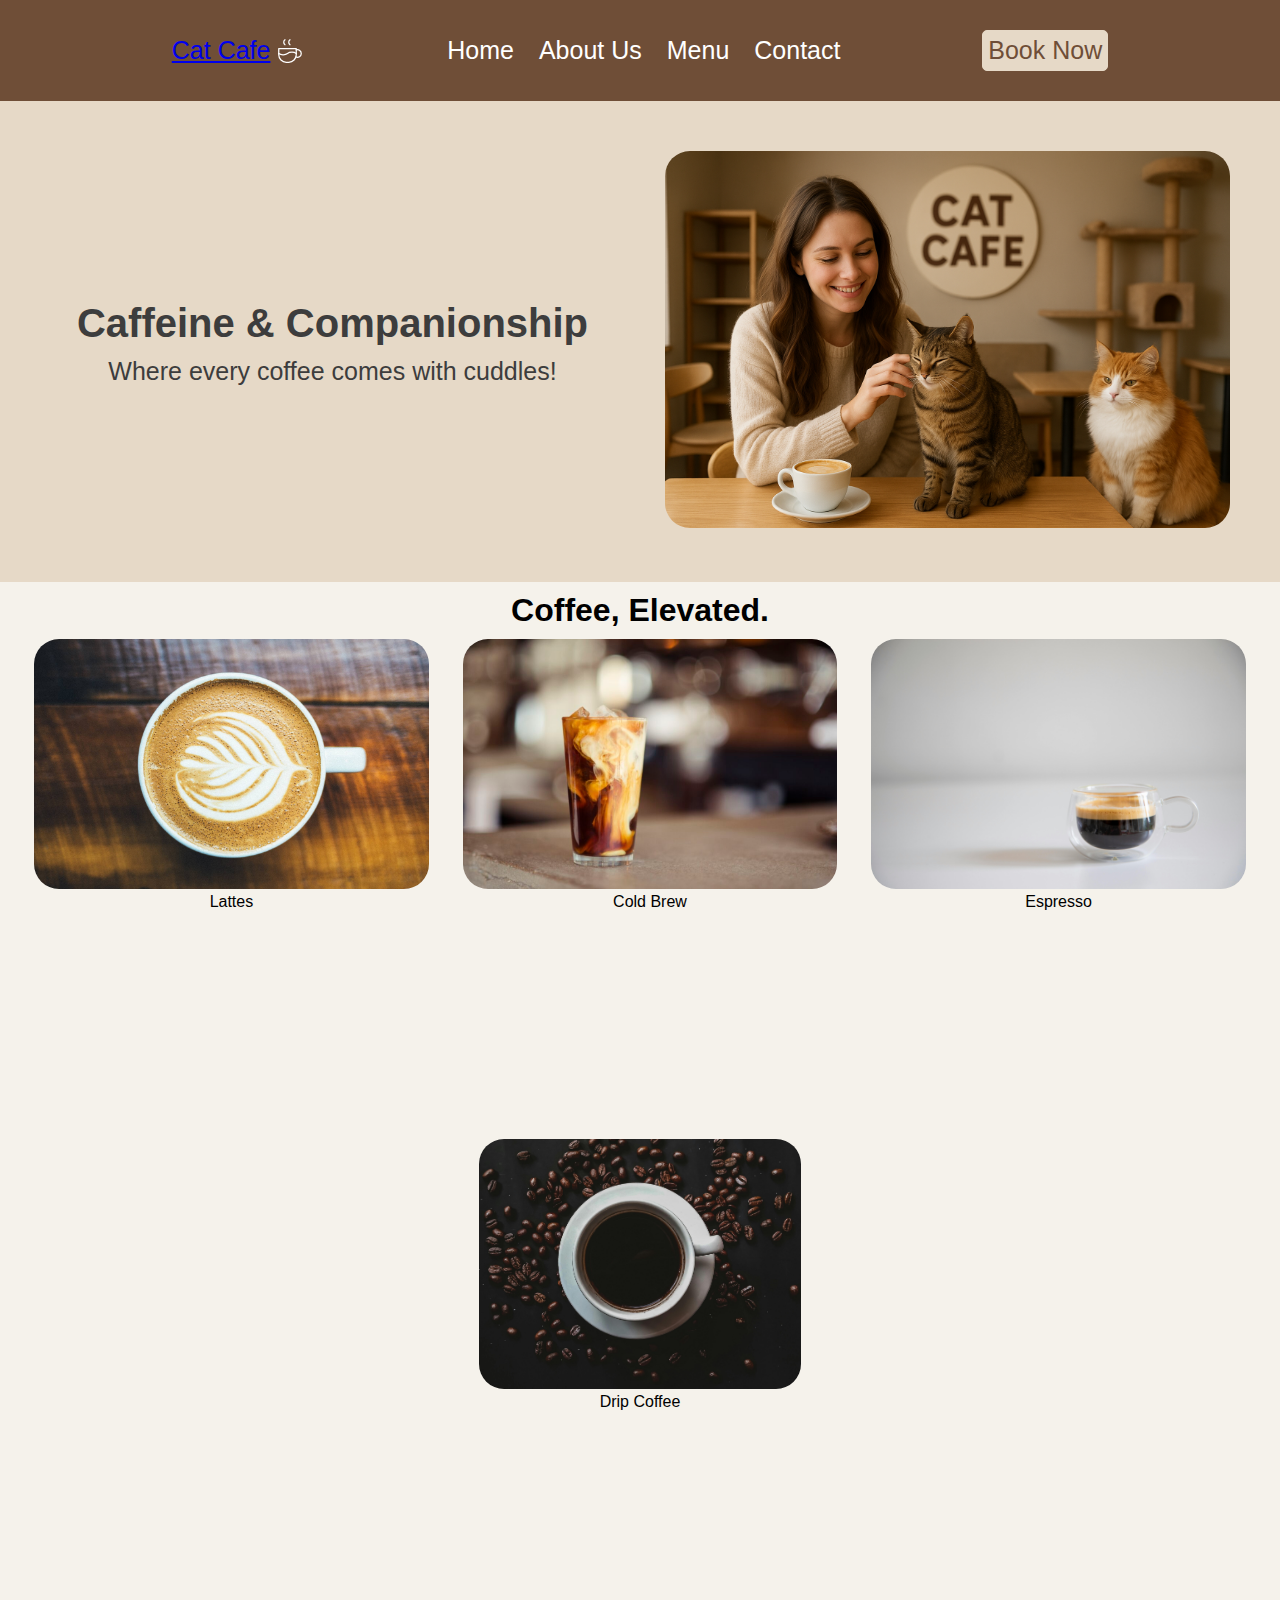
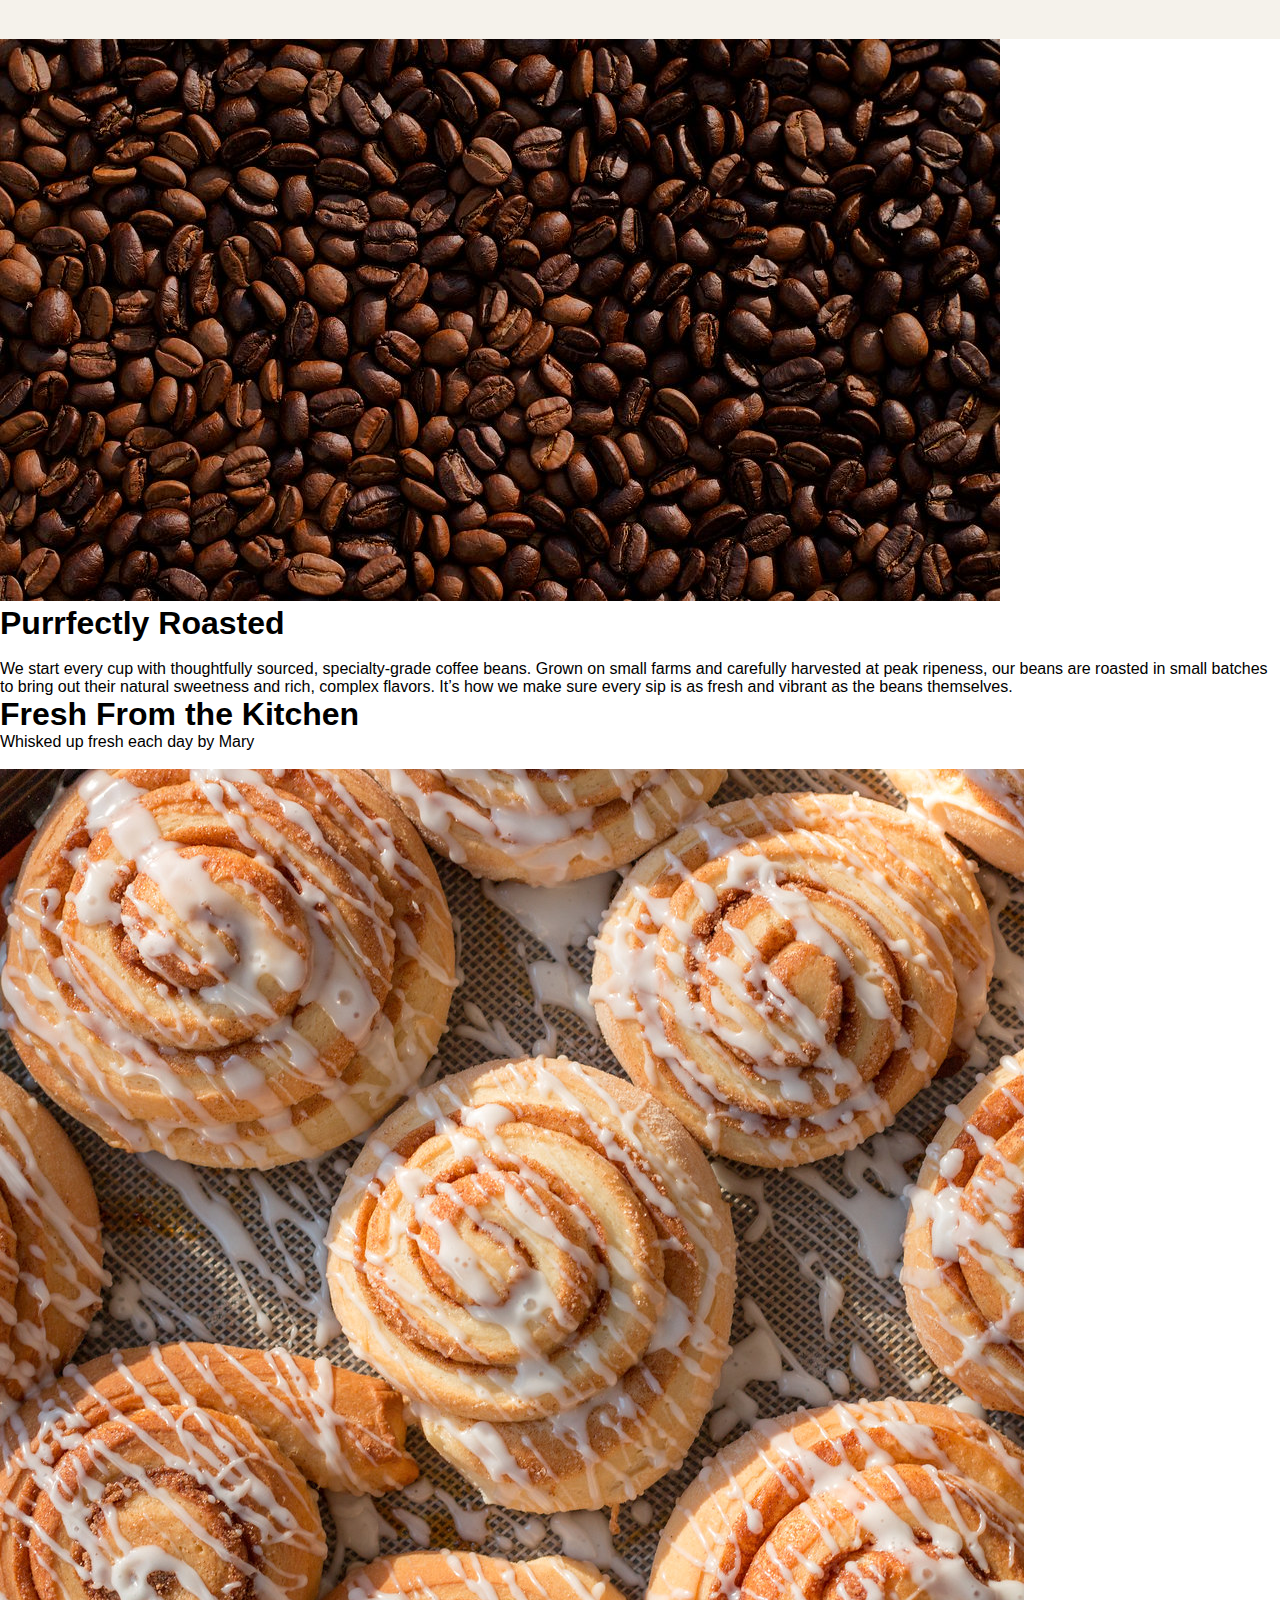
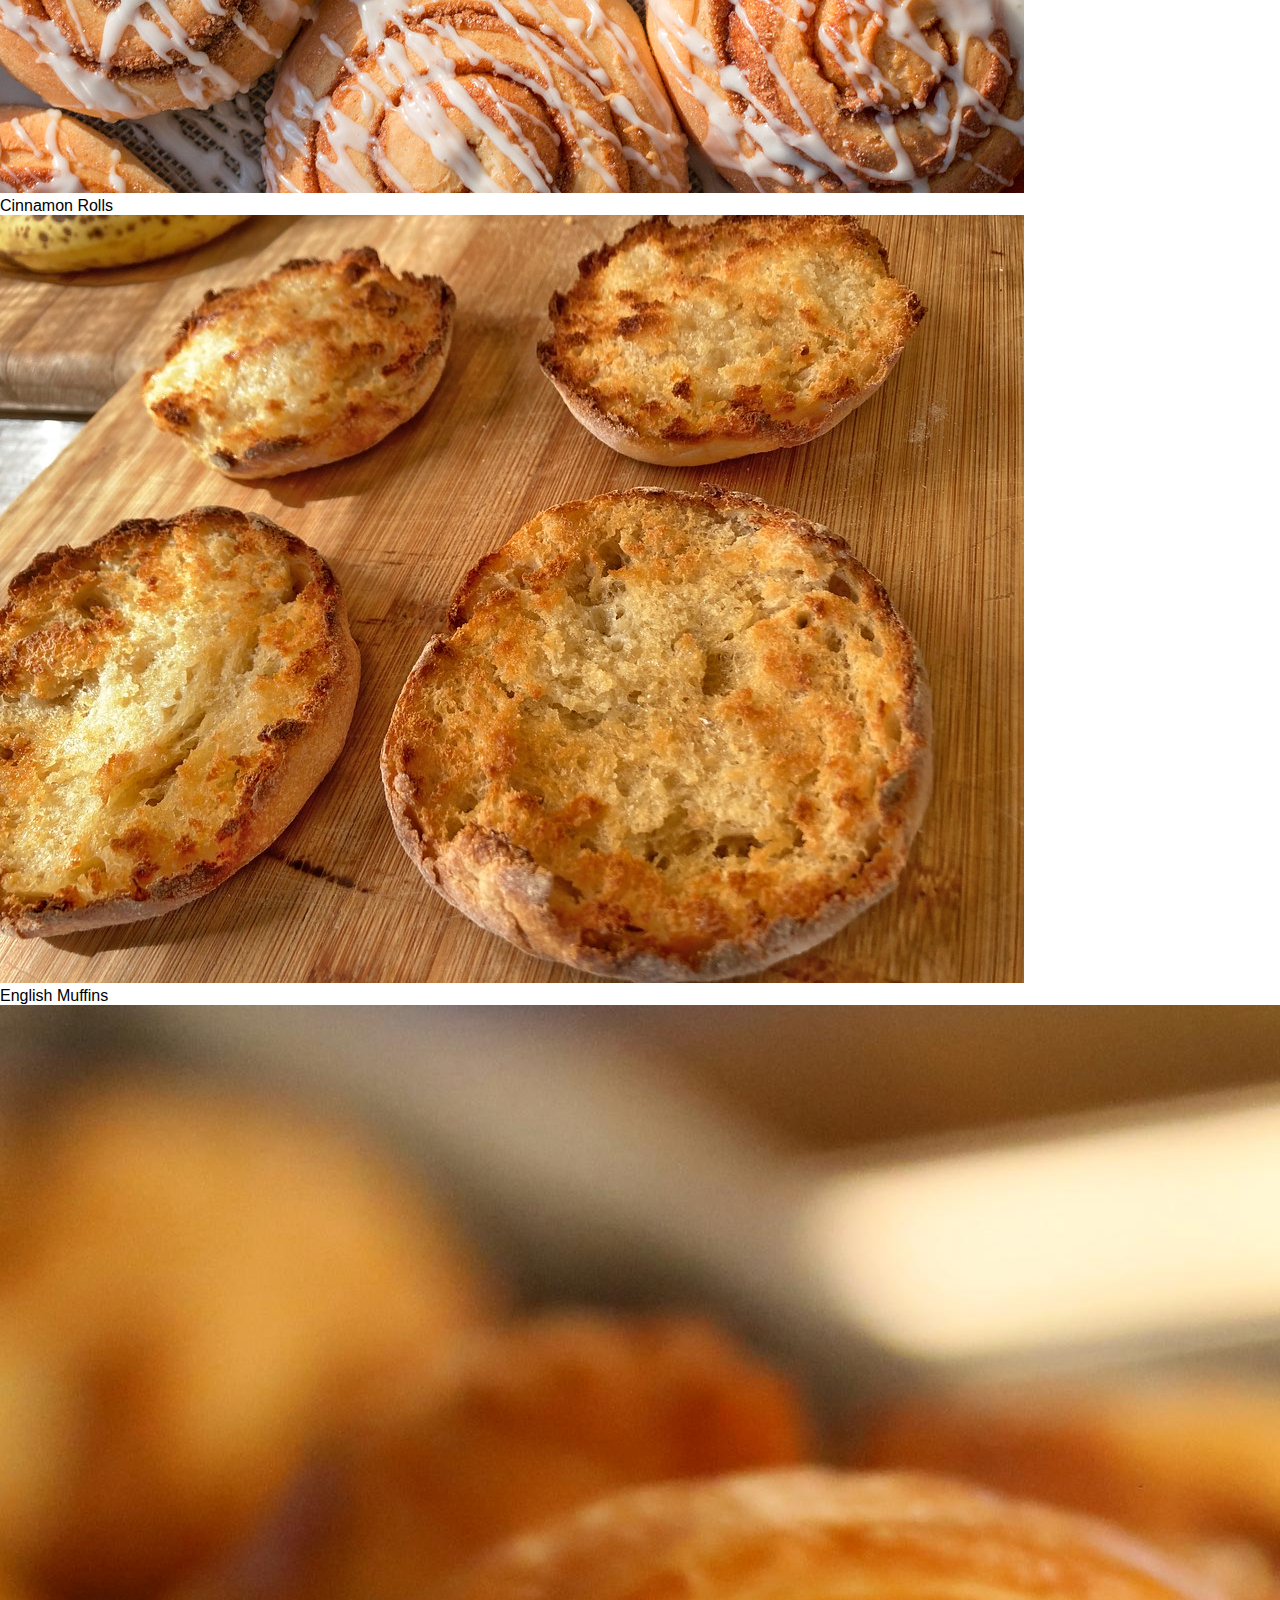
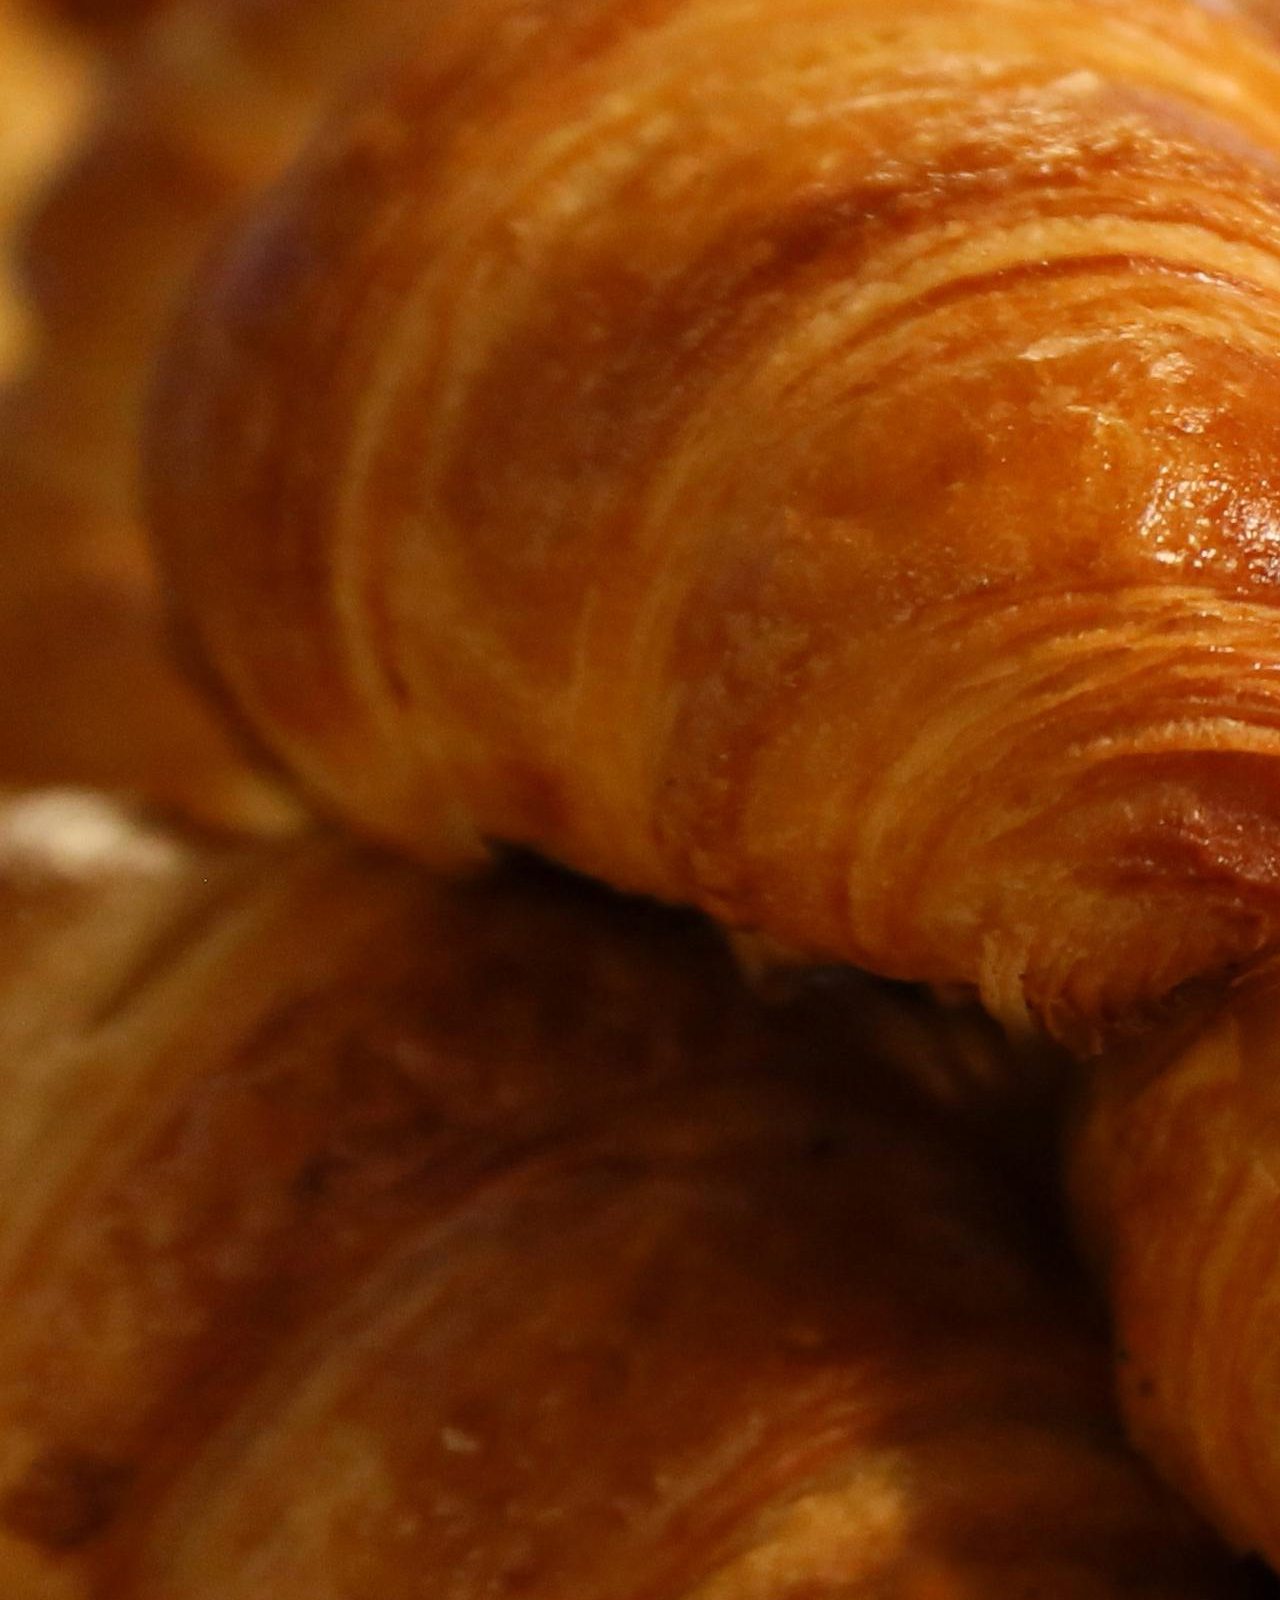
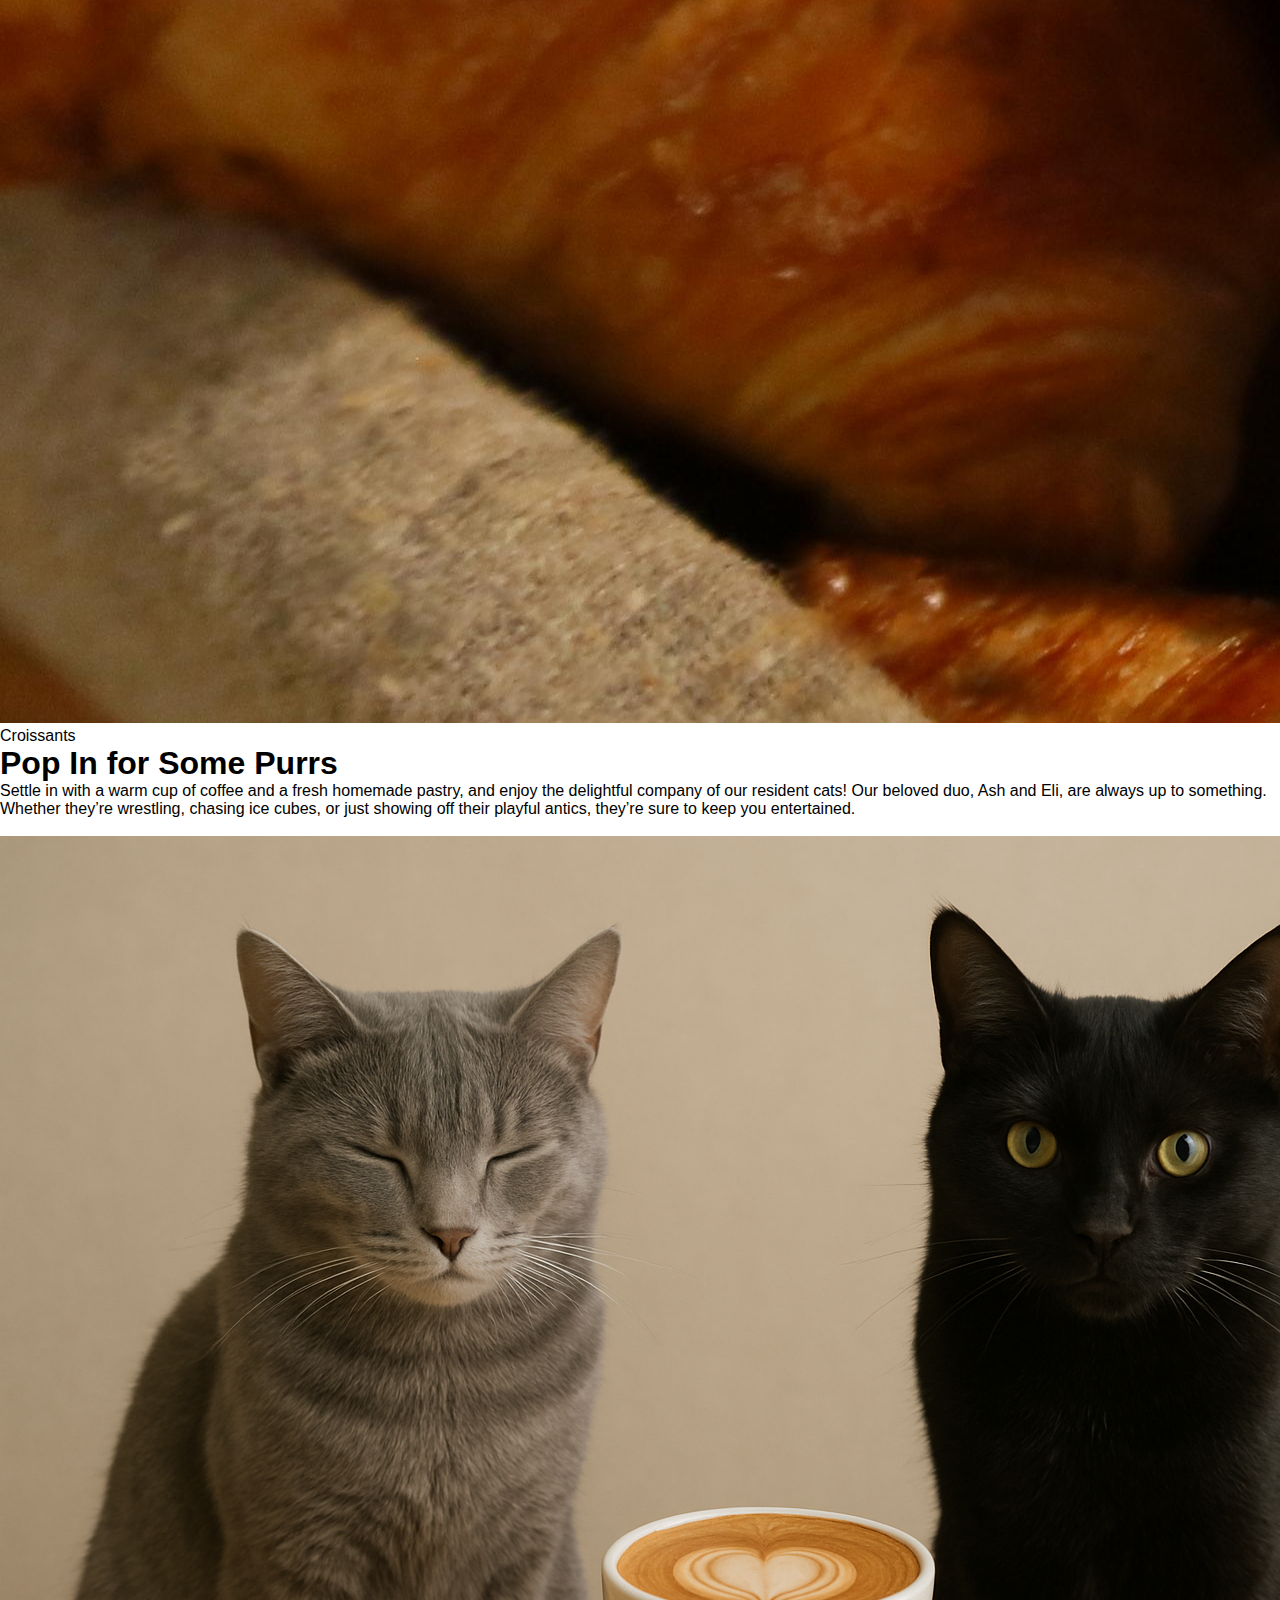
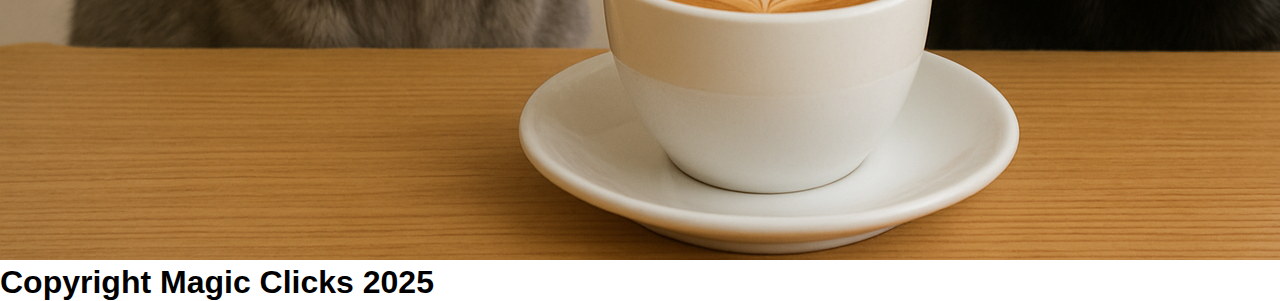
<file: index.html>
<!DOCTYPE html>
<html lang="en">
<head>
    <meta charset="UTF-8">
    <meta name="viewport" content="width=device-width, initial-scale=1.0">
    <title>Cat Cafe</title>
    <link rel="stylesheet" href="Style Sheets/navigation.css">
    <link rel="stylesheet" href="Style Sheets/home.css">
</head>
<body>
    <div class="header">
        <div class="title">
            <p><a href="./index.html">Cat Cafe</a></p>
         <svg
            xmlns="http://www.w3.org/2000/svg"
            width="30"
            height="30"
            viewBox="0 0 24 24"
            fill="none"
            stroke="#FFFFFF"
            stroke-width="1"
            stroke-linecap="round"
            stroke-linejoin="round"
            >
            <path d="M3 14c.83 .642 2.077 1.017 3.5 1c1.423 .017 2.67 -.358 3.5 -1c.83 -.642 2.077 -1.017 3.5 -1c1.423 -.017 2.67 .358 3.5 1" />
            <path d="M8 3a2.4 2.4 0 0 0 -1 2a2.4 2.4 0 0 0 1 2" />
            <path d="M12 3a2.4 2.4 0 0 0 -1 2a2.4 2.4 0 0 0 1 2" />
            <path d="M3 10h14v5a6 6 0 0 1 -6 6h-2a6 6 0 0 1 -6 -6v-5z" />
            <path d="M16.746 16.726a3 3 0 1 0 .252 -5.555" />
            </svg></div>
        <div class="navigation">
            <p><a href="./index.html">Home</a></p>
            <p><a href="./Pages/about.html">About Us</a></p>
            <p><a href="./Pages/menu.html">Menu</a></p>
            <!-- <p><a href="./Pages/shop.html">Shop</a></p> Hiding the shop tab for now-->
            <p><a href="./Pages/contact.html">Contact</a></p>
        </div>
        <div class="bookatable"><button id="bookNow" class="buttons">Book Now</button></div>   
    </div>
    <div class="hero">
        <div class="left">
            <h1>Caffeine & Companionship</h1>
            <p>Where every coffee comes with cuddles!</p>


        </div>
        <div class="right">
            <img src="./Photos/Cat Cafe.png">
        </div>
    </div>
    <div class="main-title">
        <h1>Coffee, Elevated.</h1>
        </div>
        <div class="main">
            
            <div class="photo-one">
                <img src ="./Photos/Coffee.jpg">
                <p>Lattes</p>
            </div>
            <div class="photo-two">
                <img src ="./Photos/Cold Brew.jpg">
                <p>Cold Brew</p>
            </div>
            <div class="photo-three">
                <img src ="./Photos/Espresso.jpeg">
                <p>Espresso</p>
            </div>
            <div class="photo-four">
                <img src ="./Photos/Drip Coffee.jpg">
                <p>Drip Coffee</p>
        </div>
    </div>
    <div class="beans">
        <div class="beans-left">
            <img src="./Photos/Coffee Beans 2.jpg">
        </div>
        <div class="beans-right">
            <h1>Purrfectly Roasted</h1>
            <br>
            <p>We start every cup with thoughtfully sourced, specialty-grade coffee beans. Grown on small farms and carefully harvested at peak ripeness, our beans are roasted in small batches to bring out their natural sweetness and rich, complex flavors. It’s how we make sure every sip is as fresh and vibrant as the beans themselves.</p>
        </div>
    </div>
    <div class="food-box">
        <h1>Fresh From the Kitchen</h1>
        <p>Whisked up fresh each day by Mary</p>
        <br>
            <div class="food">
                <div class="food-one">
                    <img src="./Photos/Cinnamon Rolls.jpg"> 
                    <p>Cinnamon Rolls</p>
                </div>
                <div class="food-two">
                    <img src ="Photos/English Muffins.jpg">
                    <p>English Muffins</p>
                </div>
                <divm class="food-three">
                    <img src="./Photos/Croissants.jpg">
                    <p>Croissants</p>
                </div>
            </div>
    </div>
    <div class="atmosphere-box">
        <h1>Pop In for Some Purrs</h1>
            <div class="atmosphere">
                <div>
                    <p>Settle in with a warm cup of coffee and a fresh homemade pastry, and enjoy the delightful company of our resident cats! Our beloved duo, Ash and Eli, are always up to something. Whether they’re wrestling, chasing ice cubes, or just showing off their playful antics, they’re sure to keep you entertained.</p>
                    <br>
                    <img src="./Photos/Cats and Coffe.png">
                </div>
            </div>
    </div>

    <div class="footer">
        <div><h1>Copyright Magic Clicks 2025</h1></div>
    </div>
    <script src="./Scripts/index.js"></script>
</body>
</html>
</file>
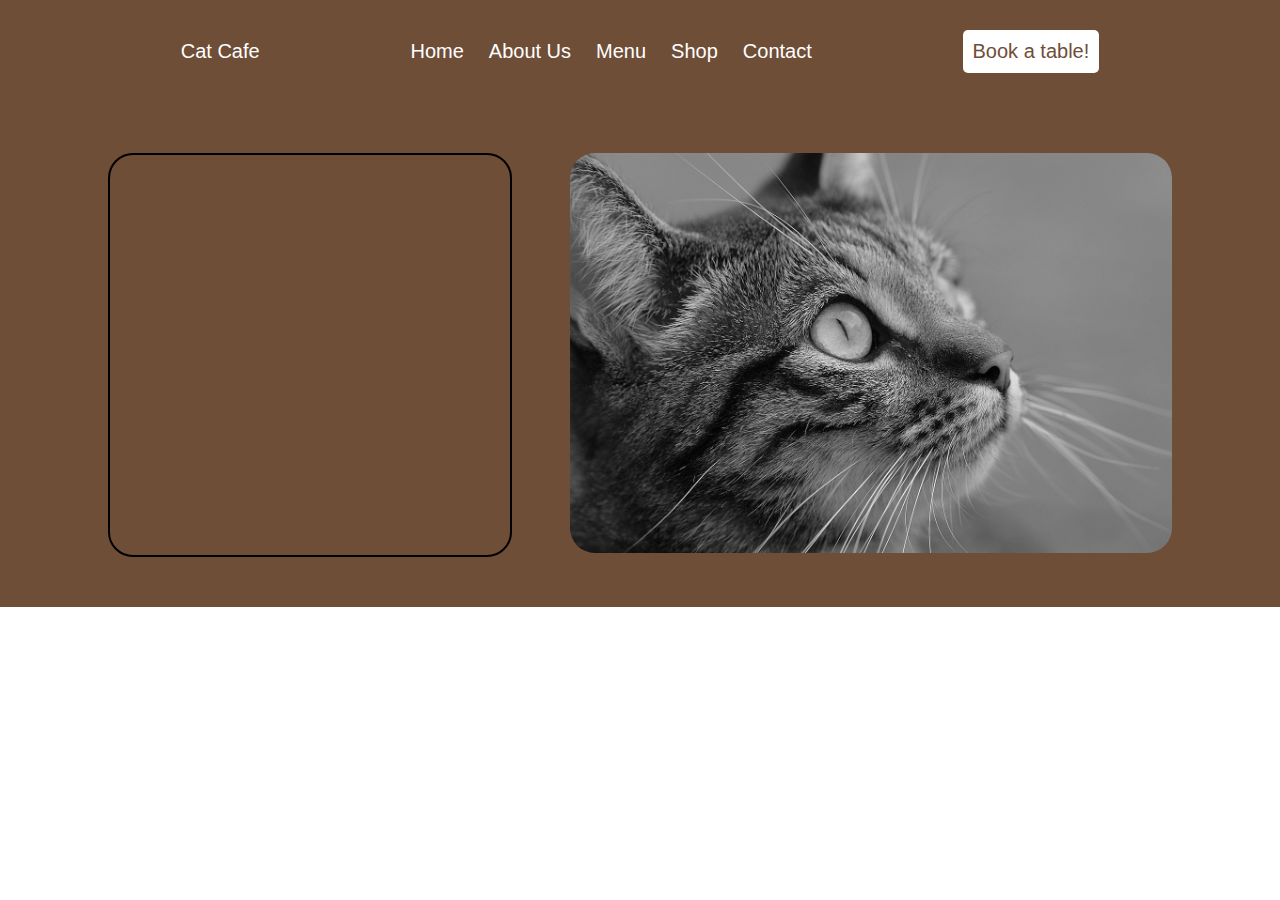
<file: Cat Cafe/index.html>
<!DOCTYPE html>
<html lang="en">
<head>
    <meta charset="UTF-8">
    <meta name="viewport" content="width=device-width, initial-scale=1.0">
    <title>Cat Cafe</title>
    <link rel="stylesheet" href="style.css">
</head>
<body>
    <div class="header">
        <div class="title"><p>Cat Cafe</p></div>
        <div class="navigation">
            <p><a href="" target="_blank">Home</a></p>
            <p><a href="" target="_blank">About Us</a></p>
            <p><a href="" target="_blank">Menu</a></p>
            <p><a href="" target="_blank">Shop</a></p>
            <p><a href="" target="_blank">Contact</a></p>
        </div>
        <div class="bookatable"><p>Book a table!</p></div>   
    </div>
    <div class="hero">
        <div class="left">
            
        </div>
        <div class="right">
            <img src="../Photos/cat-65781_1280.jpg">
        </div>

    </div>
</body>
</html>
</file>
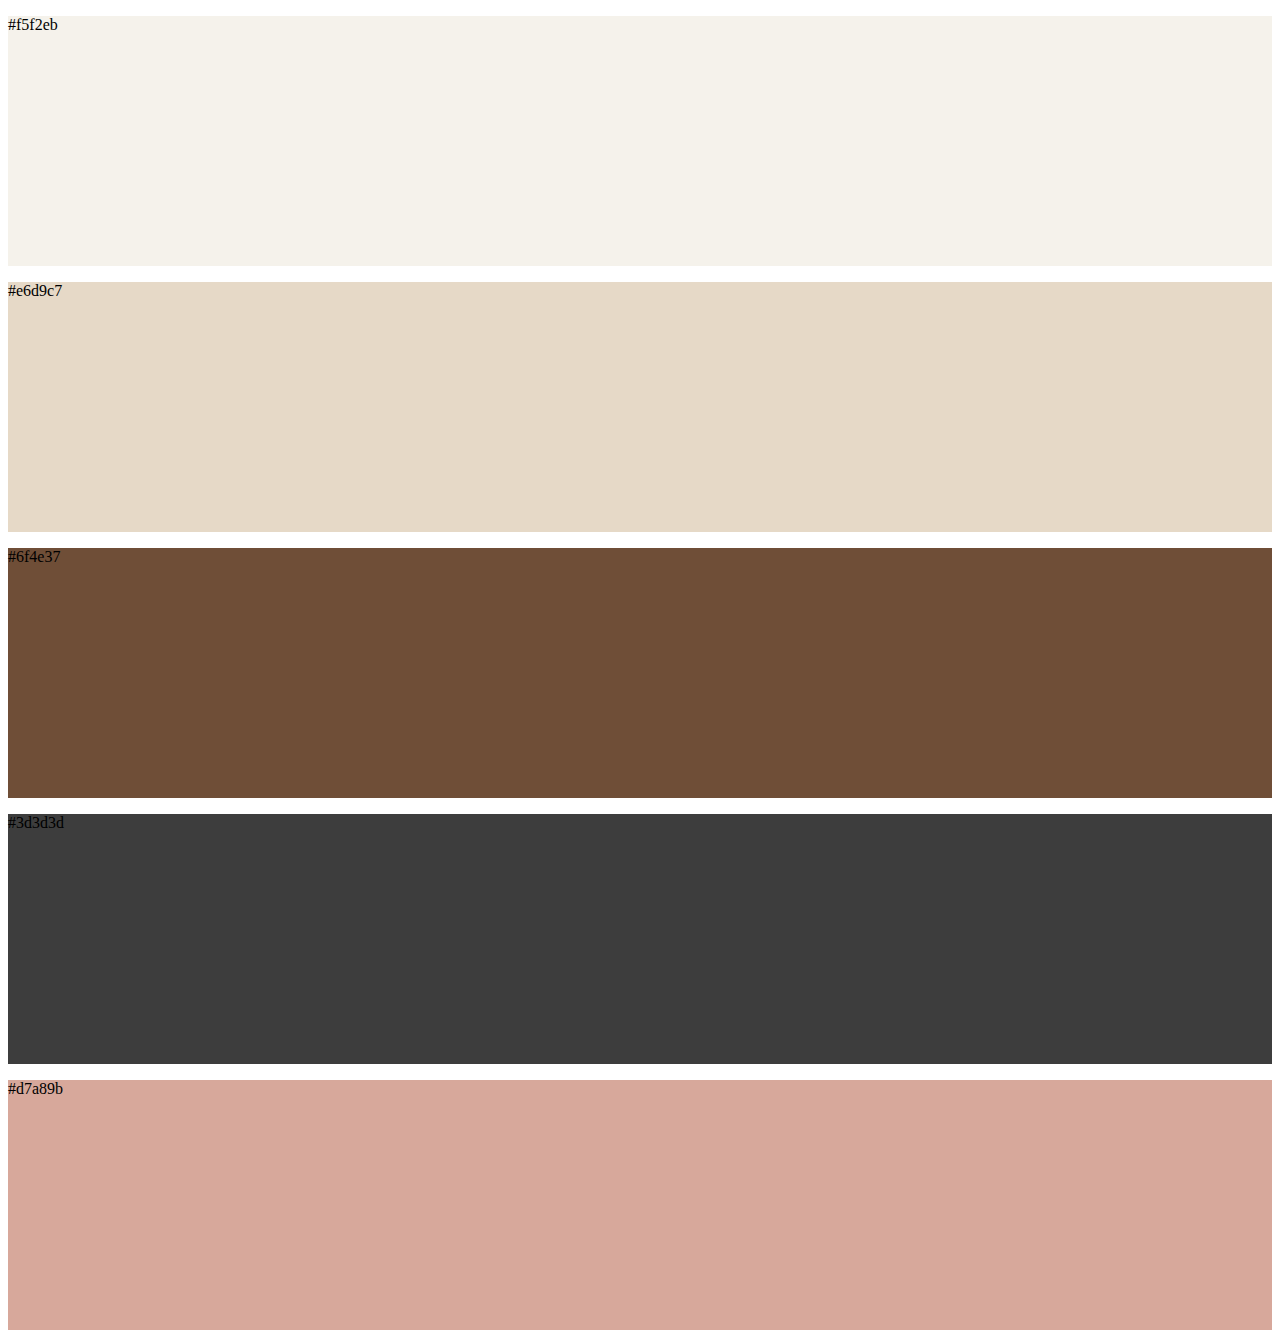
<file: Style Sheets/colors.html>
<!DOCTYPE html>
<html lang="en">
<head>
    <meta charset="UTF-8">
    <meta name="viewport" content="width=device-width, initial-scale=1.0">
    <title>Colors</title>
</head>
<body>
    <div class="first"><style>
        .first {
            height: 250px;
            width: cover;
            background-color: #f5f2eb;
        }
    </style>
    <p>#f5f2eb</p>
    </div>
    <div class="second"><style>
        .second {
            height: 250px;
            width: cover;
            background-color: #e6d9c7;
        }
    </style>
    <p>#e6d9c7</p>
    </div>
    <div class="third"><style>
        .third {
            height: 250px;
            width: cover;
            background-color: #6f4e37;
        }
    </style>
    <p>#6f4e37</p>
    </div>
    <div class="fourth"><style>
        .fourth {
            height: 250px;
            width: cover;
            background-color: #3d3d3d;
        }
    </style>
    <p>#3d3d3d</p>
    </div>
    <div class="fifth"><style>
        .fifth {
            height: 250px;
            width: cover;
            background-color: #d7a89b;
        }
    </style>
    <p>#d7a89b</p>
    </div>
</body>
</html>
</file>
<file: Style Sheets/navigation.css>
* {
    padding: 0;
    margin: 0;
    font-family: sans-serif;
}
.header {
    display: flex;
    justify-content: space-evenly;
    background-color: #6F4E37;
    padding: 30px;
    font-size: 25px;
    color: white;
    align-items: center;
    box-sizing: border-box;
    flex-wrap: wrap;
}
.title {
    display: flex;
    align-items: center;
    gap: 5px;
}
.navigation {
    display: flex;
    flex-wrap: wrap;
    justify-content: space-evenly;
    gap: 25px;
    
}
.navigation a {
    text-decoration: none;
    color: white;
}
.bookatable button{
    background-color: #e6d9c7;
    border: #e6d9c7 solid 1px;
    color: #6F4E37;
    padding: 5px;
    font-size: 25px;
    border-radius: 5px;
}
</file>
<file: Style Sheets/home.css>
* {
    padding: 0;
    margin: 0;
    font-family: sans-serif;
}
.hero {
    background-color: #e6d9c7;
    display: flex;
    justify-content: space-evenly;
    padding: 50px;
    gap: 50px;
}
.left {
    flex: 1;
    color: #3d3d3d;
    text-align: center;
    align-content: center;
    line-height: 1.5;
}
.left h1 {
    font-size: 40px;
}
.left p {
    font-size: 25px;
}
.right {
    flex: 1;
}
.right img {
    max-width: 100%;
    max-height: 100%;
    border-radius: 25px;
}
.meet {
    color: #6F4E37;
    text-align: center;
}
.residents {
    display: flex;
    justify-content: space-evenly;
}
.ash {
    border: solid black 2px;
}
.eli {
    border: solid black 2px;
}
@media (max-width: 768px) {
    .hero {
        flex-direction: column;  
        padding: 20px;           
        align-items: center;     
    }
    
    .left, .right {
        width: 100%;             
        height: auto;           
    }
}
.main-title {
    text-align: center;
    background-color: #f5f2eb;
    padding: 10px;
}
.main {
    display: flex;
    text-align: center;
    background-color: #f5f2eb;
    flex-direction: row;
    justify-content: space-evenly;
    height: 1000px;
    flex-wrap: wrap;

}
.main img {
    height: 250px;
    width: auto;
    border-radius: 25px;
}
</file>
<file: Cat Cafe/style.css>
* {
    padding: 0;
    margin: 0;
    font-family: sans-serif;
}
.header {
    display: flex;
    justify-content: space-evenly;
    background-color: #6F4E37;
    padding: 30px;
    font-size: 20px;
    color: white;
    align-items: center;
    box-sizing: border-box;
}
.title {

}
.navigation {
    display: flex;
    justify-content: space-evenly;
    gap: 25px;
    
}
.navigation a {
    text-decoration: none;
    color: white;
}
.bookatable {
    background-color: white;
    color: #6F4E37;
    border-radius: 5px;
    padding: 10px;
}
.hero {
    background-color: #6F4E37;
    display: flex;
    justify-content: space-evenly;
    padding: 50px;
}
.left {
    border: solid black 2px;
    height: 400px;
    width: 400px;
    color: white;
    border-radius: 25px;
}
.right {

}
.right img {
    height: 400px;
    width: auto;
    border-radius: 25px;
}
</file>
